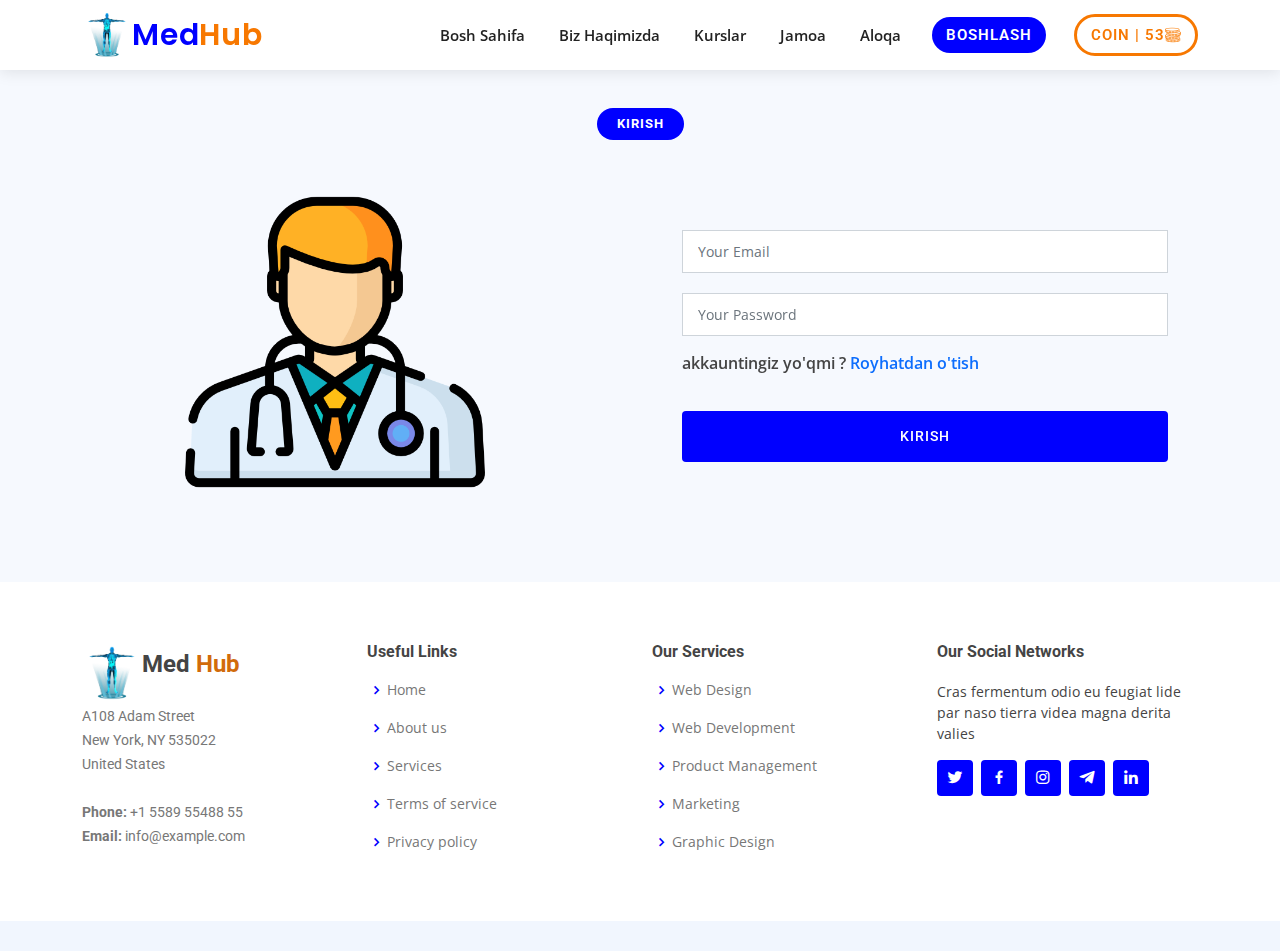
<file: login.html>
<!DOCTYPE html>
<html lang="en">
<head>
  <meta charset="UTF-8">
  <meta http-equiv="X-UA-Compatible" content="IE=edge">
  <meta name="viewport" content="width=device-width, initial-scale=1.0">
  <meta name="description" content="Tibbiyotni vizual hamda o'yin asosida o'rganish imkoniyati">
  <meta content="" name="description">
  <meta content="Med-Hub" name="keywords">
  <meta name="author" content="Arabboy Rejabboyev">
  <link rel="apple-touch-icon" sizes="57x57" href="./assets/icons/apple-icon-57x57.png">
<link rel="apple-touch-icon" sizes="60x60" href="./assets/icons/apple-icon-60x60.png">
<link rel="apple-touch-icon" sizes="72x72" href="./assets/icons/apple-icon-72x72.png">
<link rel="apple-touch-icon" sizes="76x76" href="./assets/icons/apple-icon-76x76.png">
<link rel="apple-touch-icon" sizes="114x114" href="./assets/icons/apple-icon-114x114.png">
<link rel="apple-touch-icon" sizes="120x120" href="./assets/icons/apple-icon-120x120.png">
<link rel="apple-touch-icon" sizes="144x144" href="./assets/icons/apple-icon-144x144.png">
<link rel="apple-touch-icon" sizes="152x152" href="./assets/icons/apple-icon-152x152.png">
<link rel="apple-touch-icon" sizes="180x180" href="./assets/icons/apple-icon-180x180.png">
<link rel="icon" type="image/png" sizes="192x192"  href="./assets/icons/android-icon-192x192.png">
<link rel="icon" type="image/png" sizes="32x32" href="./assets/icons/favicon-32x32.png">
<link rel="icon" type="image/png" sizes="96x96" href="./assets/icons/favicon-96x96.png">
<link rel="icon" type="image/png" sizes="16x16" href="./assets/icons/favicon-16x16.png">
<link rel="manifest" href="./assets/icons/manifest.json">
<meta name="msapplication-TileColor" content="#ffffff">
<meta name="msapplication-TileImage" content="./assets/icons/ms-icon-144x144.png">
<meta name="theme-color" content="#ffffff">
  <title>Med-Hub Tibbiyotni vizual hamda o'yin asosida o'rganish imkoniyati</title>

<!-- Google Fonts -->
<link
  href="https://fonts.googleapis.com/css?family=Open+Sans:300,300i,400,400i,600,600i,700,700i|Roboto:300,300i,400,400i,500,500i,600,600i,700,700i|Poppins:300,300i,400,400i,500,500i,600,600i,700,700i"
  rel="stylesheet">

<!-- Vendor CSS Files -->
<link href="../assets/vendor/aos/aos.css" rel="stylesheet">
<link href="../assets/vendor/bootstrap/css/bootstrap.min.css" rel="stylesheet">
<link href="../assets/vendor/bootstrap-icons/bootstrap-icons.css" rel="stylesheet">
<link href="../assets/vendor/boxicons/css/boxicons.min.css" rel="stylesheet">
<link href="../assets/vendor/glightbox/css/glightbox.min.css" rel="stylesheet">
<link href="../assets/vendor/swiper/swiper-bundle.min.css" rel="stylesheet">

<!-- Template Main CSS File -->
<link href="../assets/css/styles.css" rel="stylesheet">
</head>
<body>
    <!-- ======= Header ======= -->
    <header id="header" class="d-flex align-items-center">
      <div class="container d-flex align-items-center justify-content-between">
        <div class="d-flex align-items-center justify-content-between">

          <img src="./../assets/img/Galogramma.png" alt="" style="width: 50px;">
          <h1 class="logo"><a href="index.html">Med<span>Hub</span> </a></h1>
        </div>
  
        <nav id="navbar" class="navbar">
          <ul>
            <li><a class="nav-link scrollto " href="./index.html">Bosh Sahifa</a></li>
            <li><a class="nav-link scrollto" href="./aboutUs.html">Biz Haqimizda</a></li>
            <li><a class="nav-link scrollto" href="./courseCategory.html">Kurslar</a></li>
            <li><a class="nav-link scrollto" href="./index.html#team">Jamoa</a></li>
           
            <li><a class="nav-link scrollto " href="./index.html#contact">Aloqa</a></li>
            <li><a class=" scrollto btn-get-started text-white border-circle btnB" href="#">Boshlash</a></li>
          <li><a class=" scrollto btn-get-started text-white btnB  border-circle" href="#" style="color:#F77801FF !important; background-color: transparent; border: 3px solid #F77801FF ;">Coin | 53 <img src="./assets/img/homeIcon/coins.png" style="width: 1rem;filter: invert(59%) sepia(62%) saturate(6206%) hue-rotate(12deg) brightness(111%) contrast(99%);" alt=""></a></li>
  
          </ul>
          <i class="bi bi-list mobile-nav-toggle"></i>
        </nav><!-- .navbar -->
  
      </div>
    </header><!-- End Header -->
    <!-- ======= Services Section ======= -->
    <section id="login" class="contact section-bg">
      <div class="container" data-aos="fade-up">

        <div class="section-title mt-5">
          
          <h2 class="mb-1" >Kirish</h2>
         

        

        <div class="row mt-5" data-aos="fade-up" data-aos-delay="100">

          <div class="col-lg-6 ">
            <img style="height: 300px; margin-right:40px !important;" src="./../assets/img/doctor.png" alt="">
          </div>

          <div class="col-lg-6 h-auto align-self-end">
            <form  method="post" role="form" class="h-100 shadow-none php-email-form ">
              <div class="row ">
                <div class="col-12 form-group">
                  <input type="email" class="form-control" name="email" id="email" placeholder="Your Email" required>
                </div>
                <div class="col-12 mb-0 form-group">
                  <input type="password" name="name" class="form-control" id="password" placeholder="Your Password" required>
                </div>
                <div class="col-12 mt-0 form-group">
                  <p class="w-100 text-start" >akkauntingiz yo'qmi ? <a href="/register.html">Royhatdan o'tish</a></p>
                </div>
              </div>

              
              
              <div class="my-3">
                <div class="loading">Loading</div>
                <div class="error-message"></div>
                <div class="sent-message">Your message has been sent. Thank you!</div>
              </div>
              <div class="text-center">
                <a class="btn-get-started w-100" href="./courseCategory.html">Kirish</a>
              </div>
              <!-- <div class="text-center"><button class="w-100" type="submit">Kirish</button></div> -->
            </form>
          </div>

        </div>

      </div>
    </section><!-- End Services Section -->
    <!-- ======= Footer ======= -->
  <footer id="footer">

   

    <div class="footer-top">
      <div class="container">
        <div class="row">

          <div class="col-lg-3 col-md-6 footer-contact flex-column">
            <div class="d-flex">

              <a href="index.html" class="logo"><img src="../assets/img/Galogramma.png"
                  style="width: 60px;"
                  alt=""></a>

              <h3 class="mt-2">Med<span style="color: rgb(209, 107, 11);"> Hub</span></h3>
            </div>
            <p>
              A108 Adam Street <br>
              New York, NY 535022<br>
              United States <br><br>
              <strong>Phone:</strong> +1 5589 55488 55<br>
              <strong>Email:</strong> info@example.com<br>
            </p>
          </div>

          <div class="col-lg-3 col-md-6 footer-links">
            <h4>Useful Links</h4>
            <ul>
              <li><i class="bx bx-chevron-right"></i> <a href="#">Home</a></li>
              <li><i class="bx bx-chevron-right"></i> <a href="#">About us</a></li>
              <li><i class="bx bx-chevron-right"></i> <a href="#">Services</a></li>
              <li><i class="bx bx-chevron-right"></i> <a href="#">Terms of service</a></li>
              <li><i class="bx bx-chevron-right"></i> <a href="#">Privacy policy</a></li>
            </ul>
          </div>

          <div class="col-lg-3 col-md-6 footer-links">
            <h4>Our Services</h4>
            <ul>
              <li><i class="bx bx-chevron-right"></i> <a href="#">Web Design</a></li>
              <li><i class="bx bx-chevron-right"></i> <a href="#">Web Development</a></li>
              <li><i class="bx bx-chevron-right"></i> <a href="#">Product Management</a></li>
              <li><i class="bx bx-chevron-right"></i> <a href="#">Marketing</a></li>
              <li><i class="bx bx-chevron-right"></i> <a href="#">Graphic Design</a></li>
            </ul>
          </div>

          <div class="col-lg-3 col-md-6 footer-links">
            <h4>Our Social Networks</h4>
            <p>Cras fermentum odio eu feugiat lide par naso tierra videa magna derita valies</p>
            <div class="social-links mt-3">
              <a href="#" class="twitter"><i class="bx bxl-twitter"></i></a>
              <a href="#" class="facebook"><i class="bx bxl-facebook"></i></a>
              <a href="#" class="instagram"><i class="bx bxl-instagram"></i></a>
              <a href="#" class="telegram"><i class="bx bxl-telegram"></i></a>
              <a href="#" class="linkedin"><i class="bx bxl-linkedin"></i></a>
            </div>
          </div>

        </div>
      </div>
    </div>


  </footer>
  <!-- End Footer -->
    <script src="../assets/vendor/purecounter/purecounter.js"></script>
    <script src="../assets/vendor/aos/aos.js"></script>
    <script src="../assets/vendor/bootstrap/js/bootstrap.bundle.min.js"></script>
    <script src="../assets/vendor/glightbox/js/glightbox.min.js"></script>
    <script src="../assets/vendor/isotope-layout/isotope.pkgd.min.js"></script>
    <script src="../assets/vendor/swiper/swiper-bundle.min.js"></script>
    <script src="../assets/vendor/waypoints/noframework.waypoints.js"></script>
    <script src="../assets/vendor/php-email-form/validate.js"></script>
  
    <!-- Template Main JS File -->
    <script src="../assets/js/main.js"></script>
</body>
</html>
</file>
<file: assets/css/styles.css>
/**
* Template Name: BizLand - v3.7.0
* Template URL: https://bootstrapmade.com/bizland-bootstrap-business-template/
* Author: BootstrapMade.com
* License: https://bootstrapmade.com/license/
*/

/*--------------------------------------------------------------
# General

--------------------------------------------------------------*/
body {
  font-family: "Open Sans", sans-serif;
  color: #444444;
}
.border-circle{
  border-radius:35px !important;
}

a {
  /* color: #0000ffff; */
  text-decoration: none;
}

a:hover {
  color: #0000ffff !important; 
  text-decoration: none;
}

h1,
h2,
h3,
h4,
h5,
h6 {
  font-family: "Roboto", sans-serif;
}

/*--------------------------------------------------------------
# Preloader
--------------------------------------------------------------*/
#preloader {
  position: fixed;
  top: 0;
  left: 0;
  right: 0;
  bottom: 0;
  z-index: 9999;
  overflow: hidden;
  background: #fff;
}

#preloader:before {
  content: "";
  position: fixed;
  top: calc(50% - 30px);
  left: calc(50% - 30px);
  border: 6px solid #0000ffff;
  border-top-color: #e2eefd;
  border-radius: 50%;
  width: 60px;
  height: 60px;
  -webkit-animation: animate-preloader 1s linear infinite;
  animation: animate-preloader 1s linear infinite;
}

@-webkit-keyframes animate-preloader {
  0% {
    transform: rotate(0deg);
  }
  100% {
    transform: rotate(360deg);
  }
}

@keyframes animate-preloader {
  0% {
    transform: rotate(0deg);
  }
  100% {
    transform: rotate(360deg);
  }
}
/*--------------------------------------------------------------
# Back to top button
--------------------------------------------------------------*/
.back-to-top {
  position: fixed;
  visibility: hidden;
  opacity: 0;
  right: 15px;
  bottom: 15px;
  z-index: 996;
  background: #0000ffff;
  width: 40px;
  height: 40px;
  border-radius: 4px;
  transition: all 0.4s;
}
.back-to-top i {
  font-size: 28px;
  color: #fff;
  line-height: 0;
}
.back-to-top:hover {
  background: #3284f1;
  color: #fff;
}
.back-to-top.active {
  visibility: visible;
  opacity: 1;
}

/*--------------------------------------------------------------
# Disable aos animation delay on mobile devices
--------------------------------------------------------------*/
@media screen and (max-width: 768px) {
  [data-aos-delay] {
    transition-delay: 0 !important;
  }
}
/*--------------------------------------------------------------
# Top Bar
--------------------------------------------------------------*/
#topbar {
  background: #0000ffff;
  height: 40px;
  font-size: 14px;
  transition: all 0.5s;
  color: #fff;
  padding: 0;
}
#topbar .contact-info i {
  font-style: normal;
  color: #fff;
}
#topbar .contact-info i a,
#topbar .contact-info i span {
  padding-left: 5px;
  color: #fff;
}
#topbar .contact-info i a {
  line-height: 0;
  transition: 0.3s;
  transition: 0.3s;
}
#topbar .contact-info i a:hover {
  color: #fff;
  text-decoration: underline;
}
#topbar .social-links a {
  color: rgba(255, 255, 255, 0.7);
  line-height: 0;
  transition: 0.3s;
  margin-left: 20px;
}
#topbar .social-links a:hover {
  color: white;
}

/*--------------------------------------------------------------
# Header
--------------------------------------------------------------*/
#header {
  background: #fff;
  transition: all 0.5s;
  z-index: 997;
  height: 86px;
  box-shadow: 0px 2px 15px rgba(0, 0, 0, 0.1);
}
#header.fixed-top {
  height: 70px;
}
#header .logo {
  font-size: 30px;
  margin: 0;
  padding: 0;
  line-height: 1;
  font-weight: 600;
  letter-spacing: 0.8px;
  font-family: "Poppins", sans-serif;
}
#header .logo a {
  color: #0000ffff;
}
#header .logo a span {
  color: rgb(247, 120, 1);
}
/* #header .logo img {
  /* max-height: 40px; */
*/ .scrolled-offset {
  margin-top: 70px;
}

/*--------------------------------------------------------------
# Navigation Menu
--------------------------------------------------------------*/
/**
* Desktop Navigation 
*/
.navbar {
  padding: 0;
}
.navbar ul {
  margin: 0;
  padding: 0;
  display: flex;
  list-style: none;
  align-items: center;
}
.navbar li {
  position: relative;
}
.navbar > ul > li {
  white-space: nowrap;
  padding: 10px 0 10px 28px;
}
.navbar a,
.navbar a:focus {
  display: flex;
  align-items: center;
  justify-content: space-between;
  padding: 0 3px;
  font-size: 15px;
  font-weight: 600;
  color: #222222;
  white-space: nowrap;
  transition: 0.3s;
  position: relative;
}
.navbar a i,
.navbar a:focus i {
  font-size: 12px;
  line-height: 0;
  margin-left: 5px;
}
.navbar > ul > li > a:before {
  content: "";
  position: absolute;
  width: 100%;
  height: 2px;
  bottom: -6px;
  left: 0;
  background-color: #0000ffff;
  visibility: hidden;
  width: 0px;
  transition: all 0.3s ease-in-out 0s;
}
.navbar a:hover:before,
.navbar li:hover > a:before,
.navbar .active:before {
  visibility: visible;
  width: 100%;
}
.navbar a:hover,
.navbar .active,
.navbar .active:focus,
.navbar li:hover > a {
  color: #0000ffff;
}
.navbar .dropdown ul {
  display: block;
  position: absolute;
  left: 28px;
  top: calc(100% + 30px);
  margin: 0;
  padding: 10px 0;
  z-index: 99;
  opacity: 0;
  visibility: hidden;
  background: #fff;
  box-shadow: 0px 0px 30px rgba(127, 137, 161, 0.25);
  transition: 0.3s;
}
.navbar .dropdown ul li {
  min-width: 200px;
}
.navbar .dropdown ul a {
  padding: 10px 20px;
  font-weight: 400;
}
.navbar .dropdown ul a i {
  font-size: 12px;
}
.navbar .dropdown ul a:hover,
.navbar .dropdown ul .active:hover,
.navbar .dropdown ul li:hover > a {
  color: #0000ffff;
}
.navbar .dropdown:hover > ul {
  opacity: 1;
  top: 100%;
  visibility: visible;
}
.navbar .dropdown .dropdown ul {
  top: 0;
  left: calc(100% - 30px);
  visibility: hidden;
}
.navbar .dropdown .dropdown:hover > ul {
  opacity: 1;
  top: 0;
  left: 100%;
  visibility: visible;
}
@media (max-width: 1366px) {
  .navbar .dropdown .dropdown ul {
    left: -90%;
  }
  .navbar .dropdown .dropdown:hover > ul {
    left: -100%;
  }
}

/**
* Mobile Navigation 
*/
.mobile-nav-toggle {
  color: #222222;
  font-size: 28px;
  cursor: pointer;
  display: none;
  line-height: 0;
  transition: 0.5s;
}
.mobile-nav-toggle.bi-x {
  color: #fff;
}

@media (max-width: 991px) {
  .mobile-nav-toggle {
    display: block;
  }

  .navbar ul {
    display: none;
  }
}
.navbar-mobile {
  position: fixed;
  overflow: hidden;
  top: 0;
  right: 0;
  left: 0;
  bottom: 0;
  background: rgba(9, 9, 9, 0.9);
  transition: 0.3s;
  z-index: 999;
}
.navbar-mobile .mobile-nav-toggle {
  position: absolute;
  top: 15px;
  right: 15px;
}
.navbar-mobile ul {
  display: block;
  position: absolute;
  top: 55px;
  right: 15px;
  bottom: 15px;
  left: 15px;
  padding: 10px 0;
  background-color: #fff;
  overflow-y: auto;
  transition: 0.3s;
}
.navbar-mobile a,
.navbar-mobile a:focus {
  padding: 10px 20px;
  font-size: 15px;
  color: #222222;
}
.navbar-mobile > ul > li {
  padding: 0;
}
.navbar-mobile a:hover:before,
.navbar-mobile li:hover > a:before,
.navbar-mobile .active:before {
  visibility: hidden;
}
.navbar-mobile a:hover,
.navbar-mobile .active,
.navbar-mobile li:hover > a {
  color: #0000ffff;
}
.navbar-mobile .getstarted,
.navbar-mobile .getstarted:focus {
  margin: 15px;
}
.navbar-mobile .dropdown ul {
  position: static;
  display: none;
  margin: 10px 20px;
  padding: 10px 0;
  z-index: 99;
  opacity: 1;
  visibility: visible;
  background: #fff;
  box-shadow: 0px 0px 30px rgba(127, 137, 161, 0.25);
}
.navbar-mobile .dropdown ul li {
  min-width: 200px;
}
.navbar-mobile .dropdown ul a {
  padding: 10px 20px;
}
.navbar-mobile .dropdown ul a i {
  font-size: 12px;
}
.navbar-mobile .dropdown ul a:hover,
.navbar-mobile .dropdown ul .active:hover,
.navbar-mobile .dropdown ul li:hover > a {
  color: #0000ffff;
}
.navbar-mobile .dropdown > .dropdown-active {
  display: block;
}

/*--------------------------------------------------------------
# Hero Section
--------------------------------------------------------------*/
#hero {
  padding-top: 25vh;
  width: auto;
  height: 85vh;
  background: url("../img/hero.jpg") center;
  background-size: contain;
  position: relative;
  background-repeat: no-repeat;
  display: flex;
  align-items: center;
}
/* #hero:before {
  content: "";
  background: linear-gradient(
    to right,
    rgba(255, 255, 255, 0.562),
    rgba(255, 255, 255, 0.055)
  );
  position: absolute;
  bottom: 0;
  top: 0;
  left: 0;
  right: 0;
} */
#hero .container {
  position: relative;
}
#hero h1 {
  margin: 0;
  font-size: 48px;
  font-weight: 700;
  line-height: 56px;
  color: #222222;
  font-family: "Poppins", sans-serif;
}
#hero h1 span {
  color: #0000ffff;
}
#hero h2 {
  color: #555555;
  margin: 5px 0 30px 0;
  font-size: 24px;
  font-weight: 400;
}
.btn-get-started {
  font-family: "Roboto", sans-serif;
  text-transform: uppercase;
  font-weight: 500;
  font-size: 14px;
  letter-spacing: 1px;
  display: inline-block;
  padding: 15px 28px;
  border-radius: 4px;
  transition: 0.5s;
  color: #fff;
  background: #0000ffff;
}
.btn-get-started:hover {
  background: #247cf0;
}
#hero .btn-watch-video {
  font-size: 16px;
  transition: 0.5s;
  margin-left: 25px;
  color: #222222;
  font-weight: 600;
  display: flex;
  align-items: center;
}
#hero .btn-watch-video i {
  /* color: #0000ffff; */
  font-size: 32px;
  transition: 0.3s;
  line-height: 0;
  margin-right: 8px;
}
#hero .btn-watch-video:hover {
  color: #0000ffff;
}
#hero .btn-watch-video:hover i {
  color: #3b8af2;
}
@media (min-width: 1024px) {
  #hero {
    background-attachment: fixed;
  }
}
@media (max-width: 768px) {
  #hero {
    height: 100vh;
  }
  #hero h1 {
    font-size: 28px;
    line-height: 36px;
  }
  #hero h2 {
    font-size: 18px;
    line-height: 24px;
    margin-bottom: 30px;
  }
  .btn-get-started,
  #hero .btn-watch-video {
    font-size: 13px;
  }
}

.btnB {
  padding: 7px 14px !important;
}
.btnB::before {
  background-color: transparent !important;
}
/* @media (max-width: 968px) {
  #hero {
    height: 70vh;
  }
}
@media (max-width: 567px) {
  #hero {
    height: 120vh;
  }
} */

/*--------------------------------------------------------------
# Sections General
--------------------------------------------------------------*/
section {
  padding: 60px 0;
  overflow: hidden;
}

.section-bg {
  background-color: #f6f9fe;
}

.section-title {
  text-align: center;
  padding-bottom: 30px;
}
.section-title h2 {
  font-size: 13px;
  letter-spacing: 1px;
  font-weight: 700;
  padding: 8px 20px;
  margin: 0;
  background: #0000ffff;
  color: #ffff;
  display: inline-block;
  text-transform: uppercase;
  border-radius: 50px;
}
.section-title h3 {
  margin: 15px 0 0 0;
  font-size: 32px;
  font-weight: 700;
}
.section-title h3 span {
  color: #0000ffff;
}
.section-title p {
  margin: 15px auto 0 auto;
  font-weight: 600;
}
@media (min-width: 1024px) {
  .section-title p {
    width: 50%;
  }
}

/*--------------------------------------------------------------
# Breadcrumbs
--------------------------------------------------------------*/
.breadcrumbs {
  padding: 20px 0;
  background-color: #f1f6fe;
  min-height: 40px;
}
.breadcrumbs h2 {
  font-size: 24px;
  font-weight: 300;
  margin: 0;
}
@media (max-width: 992px) {
  .breadcrumbs h2 {
    margin: 0 0 10px 0;
  }
}
.breadcrumbs ol {
  display: flex;
  flex-wrap: wrap;
  list-style: none;
  padding: 0;
  margin: 0;
  font-size: 14px;
}
.breadcrumbs ol li + li {
  padding-left: 10px;
}
.breadcrumbs ol li + li::before {
  display: inline-block;
  padding-right: 10px;
  color: #6c757d;
  content: "/";
}
@media (max-width: 768px) {
  .breadcrumbs .d-flex {
    display: block !important;
  }
  .breadcrumbs ol {
    display: block;
  }
  .breadcrumbs ol li {
    display: inline-block;
  }
}

/*--------------------------------------------------------------
# Featured Services
--------------------------------------------------------------*/
.featured-services .icon-box {
  padding: 30px;
  position: relative;
  overflow: hidden;
  background: #fff;
  box-shadow: 0 0 29px 0 rgba(68, 88, 144, 0.12);
  transition: all 0.3s ease-in-out;
  border-radius: 8px;
  z-index: 1;
}
.featured-services .icon-box::before {
  content: "";
  position: absolute;
  background: #cbe0fb;
  right: 0;
  left: 0;
  bottom: 0;
  top: 100%;
  transition: all 0.3s;
  z-index: -1;
}
.featured-services .icon-box:hover::before {
  background: #0000ffff;
  top: 0;
  border-radius: 0px;
}
.featured-services .icon {
  margin-bottom: 15px;
}
.featured-services .icon i {
  font-size: 48px;
  line-height: 1;
  color: #0000ffff;
  transition: all 0.3s ease-in-out;
}
.featured-services .title {
  font-weight: 700;
  margin-bottom: 15px;
  font-size: 18px;
}
.featured-services .title a {
  color: #111;
}
.featured-services .description {
  font-size: 15px;
  line-height: 28px;
  margin-bottom: 0;
}
.featured-services .icon-box:hover .title a,
.featured-services .icon-box:hover .description {
  color: #fff;
}
.featured-services .icon-box:hover .icon i {
  color: #fff;
}

/*--------------------------------------------------------------
# About
--------------------------------------------------------------*/
.about .content h3 {
  font-weight: 600;
  font-size: 26px;
}
.about .content ul {
  list-style: none;
  padding: 0;
}
.about .content ul li {
  display: flex;
  align-items: flex-start;
  margin-bottom: 35px;
}
.about .content ul li:first-child {
  margin-top: 35px;
}
.about .content ul i {
  background: #fff;
  box-shadow: 0px 6px 15px rgba(16, 110, 234, 0.12);
  font-size: 24px;
  padding: 20px;
  margin-right: 15px;
  color: #0000ffff;
  border-radius: 50px;
}
.about .content ul h5 {
  font-size: 18px;
  color: #555555;
}
.about .content ul p {
  font-size: 15px;
}
.about .content p:last-child {
  margin-bottom: 0;
}

/*--------------------------------------------------------------
# Skills
--------------------------------------------------------------*/
.skills .progress {
  height: 60px;
  display: block;
  background: none;
  border-radius: 0;
}
.skills .progress .skill {
  padding: 0;
  margin: 0 0 6px 0;
  text-transform: uppercase;
  display: block;
  font-weight: 600;
  font-family: "Poppins", sans-serif;
  color: #222222;
}
.skills .progress .skill .val {
  float: right;
  font-style: normal;
}
.skills .progress-bar-wrap {
  background: #e2eefd;
  height: 10px;
}
.skills .progress-bar {
  width: 1px;
  height: 10px;
  transition: 0.9s;
  background-color: #0000ffff;
}

/*--------------------------------------------------------------
# Counts
--------------------------------------------------------------*/
.counts {
  padding: 70px 0 60px;
}
.counts .count-box {
  padding: 30px 30px 25px 30px;
  width: 100%;
  position: relative;
  text-align: center;
  background: #f1f6fe;
}
.counts .count-box i {
  position: absolute;
  top: -28px;
  left: 50%;
  transform: translateX(-50%);
  font-size: 24px;
  background: #0000ffff;
  color: #fff;
  width: 56px;
  height: 56px;
  line-height: 0;
  border-radius: 50px;
  border: 5px solid #fff;
  display: inline-flex;
  align-items: center;
  justify-content: center;
}
.counts .count-box span {
  font-size: 36px;
  display: block;
  font-weight: 600;
  color: #062b5b;
}
.counts .count-box p {
  padding: 0;
  margin: 0;
  font-family: "Roboto", sans-serif;
  font-size: 14px;
}

/*--------------------------------------------------------------
# Clients
--------------------------------------------------------------*/
.clients {
  padding: 15px 0;
  text-align: center;
}
.clients img {
  max-width: 45%;
  transition: all 0.4s ease-in-out;
  display: inline-block;
  padding: 15px 0;
}
.clients img:hover {
  transform: scale(1.15);
}
@media (max-width: 768px) {
  .clients img {
    max-width: 40%;
  }
}

/*--------------------------------------------------------------
# Services
--------------------------------------------------------------*/
.services .icon-box {
  text-align: center;
  border: 1px solid #e2eefd;
  padding: 80px 20px;
  transition: all ease-in-out 0.3s;
  background: #fff;
}
.services .icon-box .icon {
  margin: 0 auto;
  width: 64px;
  height: 64px;
  background: #f1f6fe;
  border-radius: 4px;
  border: 1px solid #deebfd;
  display: flex;
  align-items: center;
  justify-content: center;
  margin-bottom: 20px;
  transition: ease-in-out 0.3s;
}
.services .icon-box .icon i {
  color: #3b8af2;
  font-size: 28px;
  transition: ease-in-out 0.3s;
}
.services .icon-box h4 {
  font-weight: 700;
  margin-bottom: 15px;
  font-size: 24px;
}
.services .icon-box h4 a {
  color: #222222;
  transition: ease-in-out 0.3s;
}
.services .icon-box p {
  line-height: 24px;
  font-size: 14px;
  margin-bottom: 0;
}
.services .icon-box:hover {
  border-color: #fff;
  box-shadow: 0px 0 25px 0 rgba(16, 110, 234, 0.1);
}
.services .icon-box:hover h4 a,
.services .icon-box:hover .icon i {
  color: #0000ffff;
}
.services .icon-box:hover .icon {
  border-color: #0000ffff;
}

/*--------------------------------------------------------------
# Testimonials
--------------------------------------------------------------*/
.testimonials {
  padding: 80px 0;
  background: url("../img/testimonials-bg.jpg") no-repeat;
  background-position: center center;
  background-size: cover;
  position: relative;
}
.testimonials::before {
  content: "";
  position: absolute;
  left: 0;
  right: 0;
  top: 0;
  bottom: 0;
  background: rgba(0, 0, 0, 0.7);
}
.testimonials .section-header {
  margin-bottom: 40px;
}
.testimonials .testimonials-carousel,
.testimonials .testimonials-slider {
  overflow: hidden;
}
.testimonials .testimonial-item {
  text-align: center;
  color: #fff;
}
.testimonials .testimonial-item .testimonial-img {
  width: 100px;
  border-radius: 50%;
  border: 6px solid rgba(255, 255, 255, 0.15);
  margin: 0 auto;
}
.testimonials .testimonial-item h3 {
  font-size: 20px;
  font-weight: bold;
  margin: 10px 0 5px 0;
  color: #fff;
}
.testimonials .testimonial-item h4 {
  font-size: 14px;
  color: #ddd;
  margin: 0 0 15px 0;
}
.testimonials .testimonial-item .quote-icon-left,
.testimonials .testimonial-item .quote-icon-right {
  color: rgba(255, 255, 255, 0.4);
  font-size: 26px;
}
.testimonials .testimonial-item .quote-icon-left {
  display: inline-block;
  left: -5px;
  position: relative;
}
.testimonials .testimonial-item .quote-icon-right {
  display: inline-block;
  right: -5px;
  position: relative;
  top: 10px;
}
.testimonials .testimonial-item p {
  font-style: italic;
  margin: 0 auto 15px auto;
  color: #eee;
}
.testimonials .swiper-pagination {
  margin-top: 20px;
  position: relative;
}
.testimonials .swiper-pagination .swiper-pagination-bullet {
  width: 12px;
  height: 12px;
  background-color: rgba(255, 255, 255, 0.5);
  opacity: 1;
}
.testimonials .swiper-pagination .swiper-pagination-bullet-active {
  background-color: #0000ffff;
}
@media (min-width: 992px) {
  .testimonials .testimonial-item p {
    width: 80%;
  }
}

/*--------------------------------------------------------------
# Portfolio
--------------------------------------------------------------*/
.portfolio #portfolio-flters {
  padding: 0;
  margin: 0 auto 15px auto;
  list-style: none;
  text-align: center;
  border-radius: 50px;
  padding: 2px 15px;
}
.portfolio #portfolio-flters li {
  cursor: pointer;
  display: inline-block;
  padding: 10px 15px 8px 15px;
  font-size: 16px;
  font-weight: 600;
  line-height: 1;
  text-transform: uppercase;
  color: #444444;
  margin-bottom: 5px;
  transition: all 0.3s ease-in-out;
}
.portfolio #portfolio-flters li:hover,
.portfolio #portfolio-flters li.filter-active {
  color: #0000ffff;
}
.portfolio #portfolio-flters li:last-child {
  margin-right: 0;
}
.portfolio .portfolio-item {
  margin-bottom: 30px;
}
.portfolio .portfolio-item .portfolio-info {
  opacity: 0;
  position: absolute;
  left: 30px;
  right: 30px;
  bottom: 0;
  z-index: 3;
  transition: all ease-in-out 0.3s;
  background: rgba(255, 255, 255, 0.9);
  padding: 15px;
}
.portfolio .portfolio-item .portfolio-info h4 {
  font-size: 18px;
  color: #fff;
  font-weight: 600;
  color: #222222;
}
.portfolio .portfolio-item .portfolio-info p {
  color: #555555;
  font-size: 14px;
  margin-bottom: 0;
}
.portfolio .portfolio-item .portfolio-info .preview-link,
.portfolio .portfolio-item .portfolio-info .details-link {
  position: absolute;
  right: 40px;
  font-size: 24px;
  top: calc(50% - 18px);
  color: #3c3c3c;
}
.portfolio .portfolio-item .portfolio-info .preview-link:hover,
.portfolio .portfolio-item .portfolio-info .details-link:hover {
  color: #0000ffff;
}
.portfolio .portfolio-item .portfolio-info .details-link {
  right: 10px;
}
.portfolio .portfolio-item .portfolio-links {
  opacity: 0;
  left: 0;
  right: 0;
  text-align: center;
  z-index: 3;
  position: absolute;
  transition: all ease-in-out 0.3s;
}
.portfolio .portfolio-item .portfolio-links a {
  color: #fff;
  margin: 0 2px;
  font-size: 28px;
  display: inline-block;
  transition: 0.3s;
}
.portfolio .portfolio-item .portfolio-links a:hover {
  color: #6ba7f5;
}
.portfolio .portfolio-item:hover .portfolio-info {
  opacity: 1;
  bottom: 20px;
}

/*--------------------------------------------------------------
# Portfolio Details
--------------------------------------------------------------*/
.portfolio-details {
  padding-top: 40px;
}
.portfolio-details .portfolio-details-slider img {
  width: 100%;
}
.portfolio-details .portfolio-details-slider .swiper-pagination {
  margin-top: 20px;
  position: relative;
}
.portfolio-details
  .portfolio-details-slider
  .swiper-pagination
  .swiper-pagination-bullet {
  width: 12px;
  height: 12px;
  background-color: #fff;
  opacity: 1;
  border: 1px solid #0000ffff;
}
.portfolio-details
  .portfolio-details-slider
  .swiper-pagination
  .swiper-pagination-bullet-active {
  background-color: #0000ffff;
}
.portfolio-details .portfolio-info {
  padding: 30px;
  box-shadow: 0px 0 30px rgba(34, 34, 34, 0.08);
}
.portfolio-details .portfolio-info h3 {
  font-size: 22px;
  font-weight: 700;
  margin-bottom: 20px;
  padding-bottom: 20px;
  border-bottom: 1px solid #eee;
}
.portfolio-details .portfolio-info ul {
  list-style: none;
  padding: 0;
  font-size: 15px;
}
.portfolio-details .portfolio-info ul li + li {
  margin-top: 10px;
}
.portfolio-details .portfolio-description {
  padding-top: 30px;
}
.portfolio-details .portfolio-description h2 {
  font-size: 26px;
  font-weight: 700;
  margin-bottom: 20px;
}
.portfolio-details .portfolio-description p {
  padding: 0;
}

/*--------------------------------------------------------------
# Team
--------------------------------------------------------------*/
.team {
  padding: 60px 0;
}
.team .member {
  margin-bottom: 20px;
  overflow: hidden;
  border-radius: 4px;
  background: #fff;
  box-shadow: 0px 2px 15px rgba(16, 110, 234, 0.15);
}
.team .member .member-img {
  position: relative;
  overflow: hidden;
}
.team .member .social {
  position: absolute;
  left: 0;
  bottom: 30px;
  right: 0;
  opacity: 0;
  transition: ease-in-out 0.3s;
  text-align: center;
}
.team .member .social a {
  transition: color 0.3s;
  color: #222222;
  margin: 0 3px;
  padding-top: 5px;
  border-radius: 4px;
  width: 36px;
  height: 36px;
  background: rgba(16, 110, 234, 0.8);
  display: inline-block;
  transition: ease-in-out 0.3s;
  color: #fff;
}
.team .member .social a:hover {
  background: #3b8af2;
}
.team .member .social i {
  font-size: 18px;
}
.team .member .member-info {
  padding: 25px 15px;
}
.team .member .member-info h4 {
  font-weight: 700;
  margin-bottom: 5px;
  font-size: 18px;
  color: #222222;
}
.team .member .member-info span {
  display: block;
  font-size: 13px;
  font-weight: 400;
  color: #aaaaaa;
}
.team .member .member-info p {
  font-style: italic;
  font-size: 14px;
  line-height: 26px;
  color: #777777;
}
.team .member:hover .social {
  opacity: 1;
  bottom: 15px;
}

/*--------------------------------------------------------------
# Pricing
--------------------------------------------------------------*/
.pricing .box {
  padding: 20px;
  background: #fff;
  text-align: center;
  box-shadow: 0px 0px 4px rgba(0, 0, 0, 0.12);
  border-radius: 5px;
  position: relative;
  overflow: hidden;
}
.pricing .box h3 {
  font-weight: 400;
  margin: -20px -20px 20px -20px;
  padding: 20px 15px;
  font-size: 16px;
  font-weight: 600;
  color: #777777;
  background: #f8f8f8;
}
.pricing .box h4 {
  font-size: 36px;
  color: #0000ffff;
  font-weight: 600;
  font-family: "Poppins", sans-serif;
  margin-bottom: 20px;
}
.pricing .box h4 sup {
  font-size: 20px;
  top: -15px;
  left: -3px;
}
.pricing .box h4 span {
  color: #bababa;
  font-size: 16px;
  font-weight: 300;
}
.pricing .box ul {
  padding: 0;
  list-style: none;
  color: #444444;
  text-align: center;
  line-height: 20px;
  font-size: 14px;
}
.pricing .box ul li {
  padding-bottom: 16px;
}
.pricing .box ul i {
  color: #0000ffff;
  font-size: 18px;
  padding-right: 4px;
}
.pricing .box ul .na {
  color: #ccc;
  text-decoration: line-through;
}
.pricing .btn-wrap {
  margin: 20px -20px -20px -20px;
  padding: 20px 15px;
  background: #f8f8f8;
  text-align: center;
}
.pricing .btn-buy {
  background: #0000ffff;
  display: inline-block;
  padding: 8px 35px 10px 35px;
  border-radius: 4px;
  color: #fff;
  transition: none;
  font-size: 14px;
  font-weight: 400;
  font-family: "Roboto", sans-serif;
  font-weight: 600;
  transition: 0.3s;
}
.pricing .btn-buy:hover {
  background: #3b8af2;
}
.pricing .featured h3 {
  color: #fff;
  background: #0000ffff;
}
.pricing .advanced {
  width: 200px;
  position: absolute;
  top: 18px;
  right: -68px;
  transform: rotate(45deg);
  z-index: 1;
  font-size: 14px;
  padding: 1px 0 3px 0;
  background: #0000ffff;
  color: #fff;
}

/*--------------------------------------------------------------
# Frequently Asked Questions
--------------------------------------------------------------*/
.faq {
  padding: 60px 0;
}
.faq .faq-list {
  padding: 0;
  list-style: none;
}
.faq .faq-list li {
  border-bottom: 1px solid #d4e5fc;
  margin-bottom: 20px;
  padding-bottom: 20px;
}
.faq .faq-list .question {
  display: block;
  position: relative;
  font-family: #0000ffff;
  font-size: 18px;
  line-height: 24px;
  font-weight: 400;
  padding-left: 25px;
  cursor: pointer;
  color: #0d58ba;
  transition: 0.3s;
}
.faq .faq-list i {
  font-size: 16px;
  position: absolute;
  left: 0;
  top: -2px;
}
.faq .faq-list p {
  margin-bottom: 0;
  padding: 10px 0 0 25px;
}
.faq .faq-list .icon-show {
  display: none;
}
.faq .faq-list .collapsed {
  color: black;
}
.faq .faq-list .collapsed:hover {
  color: #0000ffff;
}
.faq .faq-list .collapsed .icon-show {
  display: inline-block;
  transition: 0.6s;
}
.faq .faq-list .collapsed .icon-close {
  display: none;
  transition: 0.6s;
}

/*--------------------------------------------------------------
# Contact
--------------------------------------------------------------*/
.contact .info-box {
  color: #444444;
  text-align: center;
  box-shadow: 0 0 30px rgba(214, 215, 216, 0.3);
  padding: 20px 0 30px 0;
}
.contact .info-box i {
  font-size: 32px;
  color: #0000ffff;
  border-radius: 50%;
  padding: 8px;
  border: 2px dotted #b3d1fa;
}
.contact .info-box h3 {
  font-size: 20px;
  color: #777777;
  font-weight: 700;
  margin: 10px 0;
}
.contact .info-box p {
  padding: 0;
  line-height: 24px;
  font-size: 14px;
  margin-bottom: 0;
}
.contact .php-email-form {
  box-shadow: 0 0 30px rgba(214, 215, 216, 0.4);
  padding: 30px;
}
.contact .php-email-form .error-message {
  display: none;
  color: #fff;
  background: #ed3c0d;
  text-align: left;
  padding: 15px;
  font-weight: 600;
}
.contact .php-email-form .error-message br + br {
  margin-top: 25px;
}
.contact .php-email-form .sent-message {
  display: none;
  color: #fff;
  background: #18d26e;
  text-align: center;
  padding: 15px;
  font-weight: 600;
}
.contact .php-email-form .loading {
  display: none;
  background: #fff;
  text-align: center;
  padding: 15px;
}
.contact .php-email-form .loading:before {
  content: "";
  display: inline-block;
  border-radius: 50%;
  width: 24px;
  height: 24px;
  margin: 0 10px -6px 0;
  border: 3px solid #18d26e;
  border-top-color: #eee;
  -webkit-animation: animate-loading 1s linear infinite;
  animation: animate-loading 1s linear infinite;
}
.contact .php-email-form .form-group {
  margin-bottom: 20px;
}
.contact .php-email-form input,
.contact .php-email-form textarea {
  border-radius: 0;
  box-shadow: none;
  font-size: 14px;
}
.contact .php-email-form input:focus,
.contact .php-email-form textarea:focus {
  border-color: #0000ffff;
}
.contact .php-email-form input {
  padding: 10px 15px;
}
.contact .php-email-form textarea {
  padding: 12px 15px;
}
.contact .php-email-form button[type="submit"] {
  background: #0000ffff;
  border: 0;
  padding: 10px 30px;
  color: #fff;
  transition: 0.4s;
  border-radius: 4px;
}
.contact .php-email-form button[type="submit"]:hover {
  background: #3b8af2;
}
@-webkit-keyframes animate-loading {
  0% {
    transform: rotate(0deg);
  }
  100% {
    transform: rotate(360deg);
  }
}
@keyframes animate-loading {
  0% {
    transform: rotate(0deg);
  }
  100% {
    transform: rotate(360deg);
  }
}

/*--------------------------------------------------------------
# Footer
--------------------------------------------------------------*/
#footer {
  background: #fff;
  padding: 0 0 30px 0;
  color: #444444;
  font-size: 14px;
  background: #f1f6fe;
}
#footer .footer-newsletter {
  padding: 50px 0;
  background: #f1f6fe;
  text-align: center;
  font-size: 15px;
}
#footer .footer-newsletter h4 {
  font-size: 24px;
  margin: 0 0 20px 0;
  padding: 0;
  line-height: 1;
  font-weight: 600;
}
#footer .footer-newsletter form {
  margin-top: 30px;
  background: #fff;
  padding: 6px 10px;
  position: relative;
  border-radius: 4px;
  box-shadow: 0px 2px 15px rgba(0, 0, 0, 0.06);
  text-align: left;
}
#footer .footer-newsletter form input[type="email"] {
  border: 0;
  padding: 4px 8px;
  width: calc(100% - 100px);
}
#footer .footer-newsletter form input[type="submit"] {
  position: absolute;
  top: 0;
  right: 0;
  bottom: 0;
  border: 0;
  background: none;
  font-size: 16px;
  padding: 0 20px;
  background: #0000ffff;
  color: #fff;
  transition: 0.3s;
  border-radius: 0 4px 4px 0;
  box-shadow: 0px 2px 15px rgba(0, 0, 0, 0.1);
}
#footer .footer-newsletter form input[type="submit"]:hover {
  background: #0d58ba;
}
#footer .footer-top {
  padding: 60px 0 30px 0;
  background: #fff;
}
#footer .footer-top .footer-contact {
  margin-bottom: 30px;
}
#footer .footer-top .footer-contact h3 {
  font-size: 24px;
  margin: 0 0 15px 0;
  padding: 2px 0 2px 0;
  line-height: 1;
  font-weight: 700;
}
#footer .footer-top .footer-contact h3 span {
  color: #0000ffff;
}
#footer .footer-top .footer-contact p {
  font-size: 14px;
  line-height: 24px;
  margin-bottom: 0;
  font-family: "Roboto", sans-serif;
  color: #777777;
}
#footer .footer-top h4 {
  font-size: 16px;
  font-weight: bold;
  color: #444444;
  position: relative;
  padding-bottom: 12px;
}
#footer .footer-top .footer-links {
  margin-bottom: 30px;
}
#footer .footer-top .footer-links ul {
  list-style: none;
  padding: 0;
  margin: 0;
}
#footer .footer-top .footer-links ul i {
  padding-right: 2px;
  color: #0000ffff;
  font-size: 18px;
  line-height: 1;
}
#footer .footer-top .footer-links ul li {
  padding: 10px 0;
  display: flex;
  align-items: center;
}
#footer .footer-top .footer-links ul li:first-child {
  padding-top: 0;
}
#footer .footer-top .footer-links ul a {
  color: #777777;
  transition: 0.3s;
  display: inline-block;
  line-height: 1;
}
#footer .footer-top .footer-links ul a:hover {
  text-decoration: none;
  color: #0000ffff;
}
#footer .footer-top .social-links a {
  font-size: 18px;
  display: inline-block;
  background: #0000ffff;
  color: #fff;
  line-height: 1;
  padding: 8px 0;
  margin-right: 4px;
  border-radius: 4px;
  text-align: center;
  width: 36px;
  height: 36px;
  transition: 0.3s;
}
#footer .footer-top .social-links a:hover {
  background: #3b8af2;
  color: #fff;
  text-decoration: none;
}
#footer .copyright {
  text-align: center;
  float: left;
}
#footer .credits {
  float: right;
  text-align: center;
  font-size: 13px;
  color: #444444;
}
@media (max-width: 768px) {
  #footer .copyright,
  #footer .credits {
    float: none;
    text-align: center;
    padding: 2px 0;
  }
  #hero{
    background-size: cover;
  }
}
.courseTheme {
  border: 4px solid  #0000ffff;
  color:   #0000ffff;

}
.courseTheme:hover {
  border: 4px solid rgb(247, 120, 1);
  color: rgb(247, 120, 1);
}

.videoBtn {
  font-weight: 500;
  font-size: 14px;
  letter-spacing: 1px;
  display: inline-block;
  padding: 10px 28px;
  border-radius: 4px;
  transition: 0.5s;
  color: #0000ffff !important;
  background: rgb(247, 120, 1);
  border-radius: 35px;
}

.icon_image {
  width: 50px;
   filter: invert(9%) sepia(100%) saturate(5259%) hue-rotate(243deg) brightness(108%) contrast(141%);
}
.icon-box:hover .icon_image {
  filter: invert(100%) sepia(100%) saturate(0%) hue-rotate(271deg) brightness(107%) contrast(102%);
}

.courseType .card {
border: 3px solid transparent;

}

.courseType:hover .card{
background-color: #fff !important;
/* color: #000; */
border: 3px solid #0000ffff;
}

.icon_images{
  width: 35px;
  filter: invert(9%) sepia(100%) saturate(5259%) hue-rotate(243deg) brightness(108%) contrast(141%);
  
}

.black {
  color: black;
}
.icon-box:hover .black {
  color: white !important;
}
</file>
